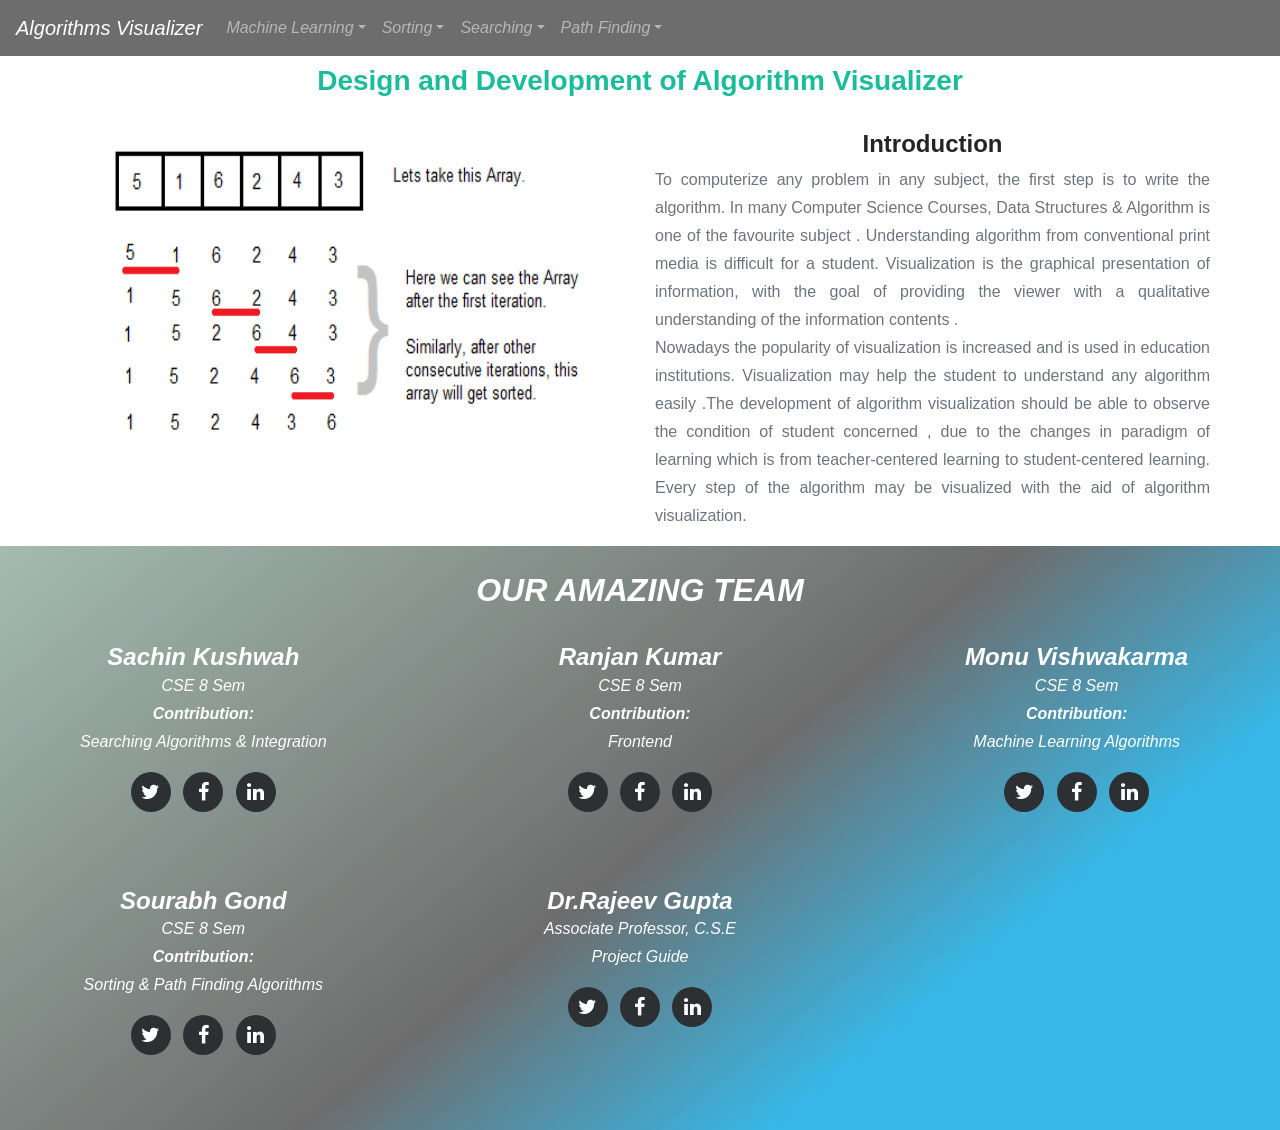
<file: AlgorithmVisualizer/Index.html>
<!DOCTYPE html>
<html lang="en">
<head>
<meta charset="utf-8">
<meta name="viewport" content="width=device-width, initial-scale=1, shrink-to-fit=no">
<title>Algorithms Visualizer</title>
<link rel="stylesheet" href="https://stackpath.bootstrapcdn.com/bootstrap/4.3.1/css/bootstrap.min.css">
<link rel="stylesheet" href="https://maxcdn.bootstrapcdn.com/font-awesome/4.7.0/css/font-awesome.min.css">
<script src="https://ajax.googleapis.com/ajax/libs/jquery/3.3.1/jquery.min.js"></script>
<script src="https://cdnjs.cloudflare.com/ajax/libs/popper.js/1.14.7/umd/popper.min.js"></script>
<script src="https://stackpath.bootstrapcdn.com/bootstrap/4.3.1/js/bootstrap.min.js"></script>
<link href="css/style.css"   rel="stylesheet" type="text/css">


</head>
<body>
<div class="bs-example" >
    <nav class="navbar navbar-expand-md navbar-dark HeaderColor fixed-top">
        <a href="index.html" class="navbar-brand">Algorithms Visualizer</a>
        <button type="button" class="navbar-toggler" data-toggle="collapse" data-target="#navbarCollapse">
            <span class="navbar-toggler-icon"></span>
        </button>

        <div class="collapse navbar-collapse" id="navbarCollapse">
            <div class="navbar-nav">
				<div class="nav-item dropdown">
                    <a href="#" class="nav-link dropdown-toggle" data-toggle="dropdown">Machine Learning</a>
                    <div class="dropdown-menu">
                     <a href="KMeans.html" class="dropdown-item">KMeans</a>
						 <a href="Knn.html"  class="dropdown-item">Knn</a>
                        <a href="LinearRegression.html" class="dropdown-item">Linear Regression</a>
					</div>
                </div>
				<div class="nav-item dropdown">
                    <a href="Sorting.html" class="nav-link dropdown-toggle" data-toggle="dropdown">Sorting</a>
                    <div class="dropdown-menu">
                        <a href="Sorting.html" onclick = "this.href='Sorting.html?algo=mergeSort'" class="dropdown-item">Merge Sort</a>
                       <a  href="Sorting.html" onclick = "this.href='Sorting.html?algo=bubbleSort'" class="dropdown-item">Bubble Sort</a>
                        <a href="Sorting.html" onclick = "this.href='Sorting.html?algo=insertionSort'" class="dropdown-item">Insertion Sort</a>
                        <a href="Sorting.html" onclick = "this.href='Sorting.html?algo=selectionSort'" class="dropdown-item">Selection Sort</a>
                    </div>
                </div>

				<div class="nav-item dropdown">
                    <a href="#" class="nav-link dropdown-toggle" data-toggle="dropdown">Searching</a>
                    <div class="dropdown-menu">
                        <a href="Searching.html" onclick = "this.href='Searching.html?algo=linearSearch'" class="dropdown-item">Linear</a>
						 <a href="Searching.html" onclick = "this.href='Searching.html?algo=binarySearch'" class="dropdown-item">Binary</a>
                    </div>
                </div>
                <div class="nav-item dropdown">
                    <a href="#" class="nav-link dropdown-toggle" data-toggle="dropdown">Path Finding</a>
                    <div class="dropdown-menu">
                        <a href="PathFinding.html" class="dropdown-item">BFS</a>
                    </div>
                </div>
				
				 
            </div>
			
            
        </div>
    </nav>
</div>
<div class="container">
  <div class="content"><center>
	<h3 class="text-center" ><a href="index.html">Design and Development of Algorithm Visualizer</a></h3>
     </div>
	 <br>
<div class="row">
           <div class="row text-center">
		   <div class="col-md-6">
		  <img src="img/introduction.png" alt="Responsive image" height="350px" width="550x"> 
		  </div>
          <div class="col-md-6">
		   <h4 class="service-heading">Introduction</h4>
            <p class="text-muted" align="justify">	To computerize any problem in any subject, the first step is to write the algorithm.
			In many Computer Science Courses, Data Structures & Algorithm is one of the favourite subject .
			Understanding algorithm from conventional print media is difficult for a student.
			Visualization is the graphical presentation of information, with the goal of providing the viewer with a qualitative
			understanding of the information contents .</br>
			Nowadays the popularity of visualization is
			increased and is used in education institutions. Visualization may help the student to
			understand any algorithm easily .The development of algorithm visualization should be able
			to observe the condition of student concerned , due to the changes in paradigm of learning
			which is from teacher-centered learning to student-centered learning. Every step of the
			algorithm may be visualized with the aid of algorithm visualization.</p>
			</div>
			</div>
			</div>

</div>
<footer class="footer footer-expand-md footer-dark footerColor">
<div class="col-lg-12 text-center">
            <h2 class="section-heading text-uppercase">Our Amazing Team</h2>
             </div>
			 <div class="row">
			 	<div class="col-sm-4">
            <div class="team-member">
              <h4>Sachin Kushwah</h4>
			  <p>CSE 8 Sem <br><b>Contribution:</b><br>Searching Algorithms & Integration</p>
              <ul class="list-inline social-buttons">
                <li class="list-inline-item">
                  <a href="#">
                    <i class="fa fa-twitter"></i>
                  </a>
                </li>
                <li class="list-inline-item">
                  <a href="#">
                    <i class="fa fa-facebook"></i>
                  </a>
                </li>
                <li class="list-inline-item">
                  <a href="#">
                    <i class="fa fa-linkedin"></i>
                  </a>
                </li>
              </ul>
            </div>
         
		</div>
		<div class="col-sm-4">
            <div class="team-member">
              <h4>Ranjan Kumar</h4>
			  <p>CSE 8 Sem <br><b>Contribution:</b><br>Frontend</p>
              <ul class="list-inline social-buttons">
                <li class="list-inline-item">
                  <a href="#">
                    <i class="fa fa-twitter"></i>
                  </a>
                </li>
                <li class="list-inline-item">
                  <a href="#">
                    <i class="fa fa-facebook"></i>
                  </a>
                </li>
                <li class="list-inline-item">
                  <a href="#">
                    <i class="fa fa-linkedin"></i>
                  </a>
                </li>
              </ul>
            </div>
         </div>
		
		 <div class="col-sm-4">
            <div class="team-member">
              <h4>Monu Vishwakarma </h4>
              <p>CSE 8 Sem <br><b>Contribution:</b><br>Machine Learning Algorithms</p>
              <ul class="list-inline social-buttons">
                <li class="list-inline-item">
                  <a href="#">
                    <i class="fa fa-twitter"></i>
                  </a>
                </li>
                <li class="list-inline-item">
                  <a href="#">
                    <i class="fa fa-facebook"></i>
                  </a>
                </li>
                <li class="list-inline-item">
                  <a href="#">
                    <i class="fa fa-linkedin"></i>
                  </a>
                </li>
              </ul>
            </div>
          </div>
          <div class="col-sm-4">
            <div class="team-member">
              <h4>Sourabh Gond</h4>
			  <p>CSE 8 Sem <br><b>Contribution:</b><br>Sorting & Path Finding Algorithms</p>
              <ul class="list-inline social-buttons">
                <li class="list-inline-item">
                  <a href="#">
                    <i class="fa fa-twitter"></i>
                  </a>
                </li>
                <li class="list-inline-item">
                  <a href="#">
                    <i class="fa fa-facebook"></i>
                  </a>
                </li>
                <li class="list-inline-item">
                  <a href="#">
                    <i class="fa fa-linkedin"></i>
                  </a>
                </li>
              </ul>
            </div>
          </div>
		   <div class="col-sm-4">
            <div class="team-member">
			  <h4>Dr.Rajeev Gupta</h4>
			  <p>Associate Professor, C.S.E<br>Project Guide</p>
             
              <ul class="list-inline social-buttons">
                <li class="list-inline-item">
                  <a href="#">
                    <i class="fa fa-twitter"></i>
                  </a>
                </li>
                <li class="list-inline-item">
                  <a href="#">
                    <i class="fa fa-facebook"></i>
                  </a>
                </li>
                <li class="list-inline-item">
                  <a href="#">
                    <i class="fa fa-linkedin"></i>
                  </a>
                </li>
              </ul>
            </div>
          </div>
		   </div>
 </footer>
</body>
</html>
</file>
<file: AlgorithmVisualizer/css/style.css>
body {
  overflow-x: hidden;
  font-family: 'Roboto Slab', 'Helvetica Neue', Helvetica, Arial, sans-serif;
}
.bgColor{
background-color:rgb(180,255,255);	
}
p {
  line-height: 1.75;
}

a {
  color: #1ABC9C;
}

a:hover {
  color: #1ABC9C;
}

.text-primary {
  color: #1ABC9C !important;
}

.bs-example{
margin: 20px;
}
.container {
margin-top: 5%
}
.HeaderColor
{
	font-style: oblique;
	background-color: #666666;
	color: white;
	opacity: 0.95;

}
.footerColor
{
	font-style: oblique;
	background-color: #ff0066;
	background-image: linear-gradient(141deg, #9fb8ad 0%, #666666 51%, #2cb5e8 75%);
	color: white;
	opacity: 0.95;

}

h1,
h2,
h3,
h4,
h5,
h6 {
  font-weight: 700;
  font-family: 'Montserrat', 'Helvetica Neue', Helvetica, Arial, sans-serif;
}

section {
  padding: 100px 0;
}

section h2.section-heading {
  font-size: 40px;
  margin-top: 0;
  margin-bottom: 15px;
}

section h3.section-subheading {
  font-size: 16px;
  font-weight: 400;
  font-style: italic;
  margin-bottom: 75px;
  text-transform: none;
  font-family: 'Droid Serif', 'Helvetica Neue', Helvetica, Arial, sans-serif;
}

@media (min-width: 768px) {
  section {
    padding: 150px 0;
  }
}






.timeline {
  position: relative;
  padding: 0;
  list-style: none;
}

.timeline:before {
  position: absolute;
  top: 0;
  bottom: 0;
  left: 40px;
  width: 2px;
  margin-left: -1.5px;
  content: '';
  background-color: #1ABC9C;
}

.timeline > li {
  position: relative;
  min-height: 50px;
  margin-bottom: 50px;
}

.timeline > li:after, .timeline > li:before {
  display: table;
  content: ' ';
}

.timeline > li:after {
  clear: both;
}

.timeline > li .timeline-panel {
  position: relative;
  float: right;
  width: 100%;
  padding: 0 20px 0 100px;
  text-align: left;
}

.timeline > li .timeline-panel:before {
  right: auto;
  left: -15px;
  border-right-width: 15px;
  border-left-width: 0;
}

.timeline > li .timeline-panel:after {
  right: auto;
  left: -14px;
  border-right-width: 14px;
  border-left-width: 0;
}

.timeline > li .timeline-image {
  position: absolute;
  z-index: 100;
  left: 0;
  width: 80px;
  height: 80px;
  margin-left: 0;
  text-align: center;
  color: white;
  border: 7px solid #e9ecef;
  border-radius: 100%;
  background-color: #fed136;
}

.timeline > li .timeline-image h4 {
  font-size: 10px;
  line-height: 14px;
  margin-top: 12px;
}

.timeline > li.timeline-inverted > .timeline-panel {
  float: right;
  padding: 0 20px 0 100px;
  text-align: left;
}

.timeline > li.timeline-inverted > .timeline-panel:before {
  right: auto;
  left: -15px;
  border-right-width: 15px;
  border-left-width: 0;
}

.timeline > li.timeline-inverted > .timeline-panel:after {
  right: auto;
  left: -14px;
  border-right-width: 14px;
  border-left-width: 0;
}

.timeline > li:last-child {
  margin-bottom: 0;
}

.timeline .timeline-heading h4 {
  margin-top: 0;
  color: inherit;
}

.timeline .timeline-heading h4.subheading {
  text-transform: none;
}

.timeline .timeline-body > ul,
.timeline .timeline-body > p {
  margin-bottom: 0;
}

@media (min-width: 768px) {
  .timeline:before {
    left: 50%;
  }
  .timeline > li {
    min-height: 100px;
    margin-bottom: 100px;
  }
  .timeline > li .timeline-panel {
    float: left;
    width: 41%;
    padding: 0 20px 20px 30px;
    text-align: right;
  }
  .timeline > li .timeline-image {
    left: 50%;
    width: 100px;
    height: 100px;
    margin-left: -50px;
  }
  .timeline > li .timeline-image h4 {
    font-size: 13px;
    line-height: 18px;
    margin-top: 16px;
  }
  .timeline > li.timeline-inverted > .timeline-panel {
    float: right;
    padding: 0 30px 20px 20px;
    text-align: left;
  }
}

@media (min-width: 992px) {
  .timeline > li {
    min-height: 150px;
  }
  .timeline > li .timeline-panel {
    padding: 0 20px 20px;
  }
  .timeline > li .timeline-image {
    width: 150px;
    height: 150px;
    margin-left: -75px;
  }
  .timeline > li .timeline-image h4 {
    font-size: 18px;
    line-height: 26px;
    margin-top: 30px;
  }
  .timeline > li.timeline-inverted > .timeline-panel {
    padding: 0 20px 20px;
  }
}

@media (min-width: 1200px) {
  .timeline > li {
    min-height: 170px;
  }
  .timeline > li .timeline-panel {
    padding: 0 20px 20px 100px;
  }
  .timeline > li .timeline-image {
    width: 170px;
    height: 170px;
    margin-left: -85px;
  }
  .timeline > li .timeline-image h4 {
    margin-top: 40px;
  }
  .timeline > li.timeline-inverted > .timeline-panel {
    padding: 0 100px 20px 20px;
  }
}

.team-member {
  margin-bottom: 50px;
  text-align: center;
}

.team-member img {
  width: 225px;
  height: 225px;
  border: 7px solid #fff;
}

.team-member h4 {
  margin-top: 25px;
  margin-bottom: 0;
  text-transform: none;
}

.team-member p {
  margin-top: 0;
}


footer {
  padding: 25px 0;
  text-align: center;
}

footer span.copyright {
  font-size: 90%;
  line-height: 40px;
  text-transform: none;
  font-family: 'Montserrat', 'Helvetica Neue', Helvetica, Arial, sans-serif;
}

footer ul.quicklinks {
  font-size: 90%;
  line-height: 40px;
  margin-bottom: 0;
  text-transform: none;
  font-family: 'Montserrat', 'Helvetica Neue', Helvetica, Arial, sans-serif;
}

ul.social-buttons {
  margin-bottom: 0;
}

ul.social-buttons li a {
  font-size: 20px;
  line-height: 40px;
  display: block;
  width: 40px;
  height: 40px;
  -webkit-transition: all 0.3s;
  -moz-transition: all 0.3s;
  transition: all 0.3s;
  color: white;
  border-radius: 100%;
  outline: none;
  background-color: #212529;
}

ul.social-buttons li a:active, ul.social-buttons li a:focus, ul.social-buttons li a:hover {
  background-color: #fed136;
}
</file>
